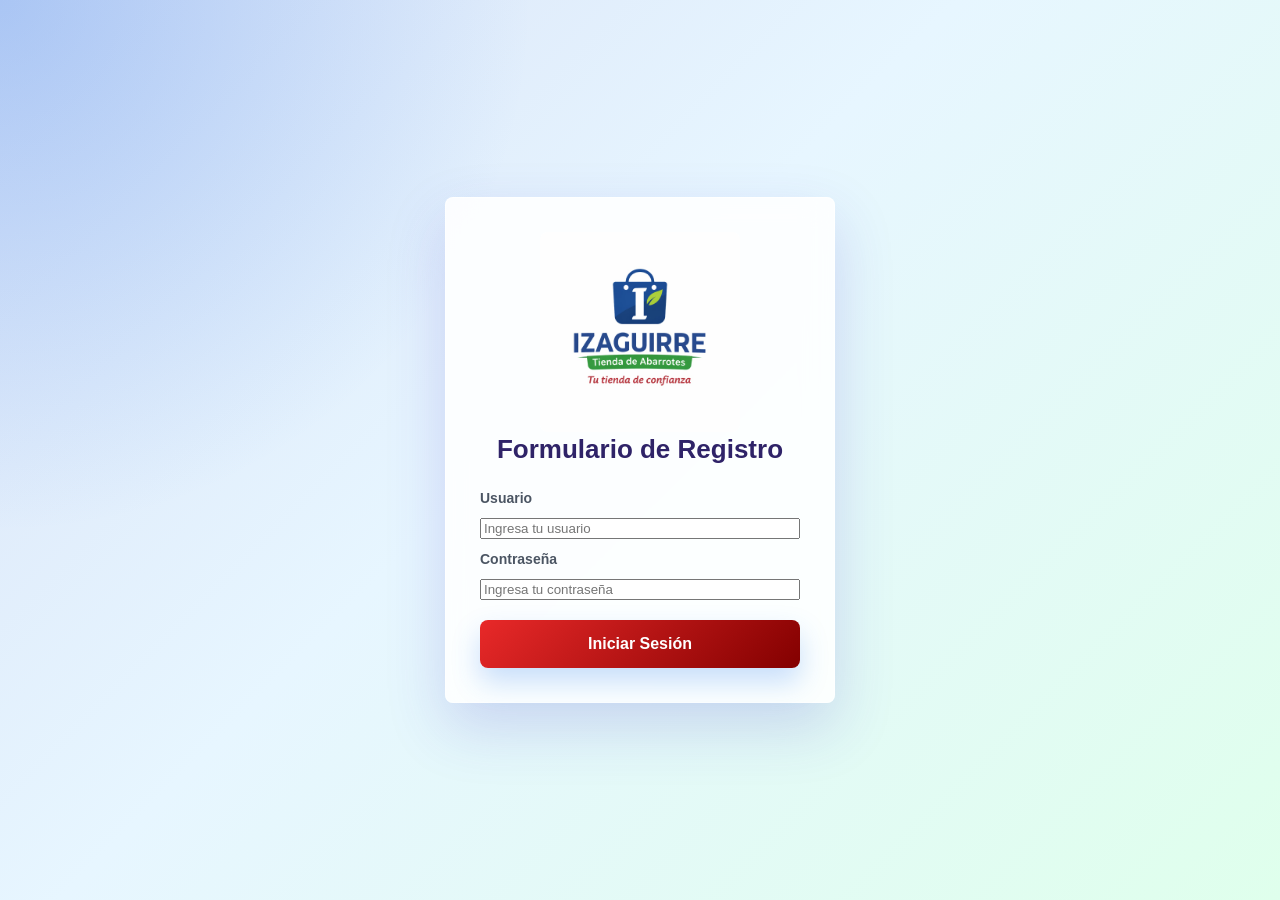
<file: app/Index.html>
<!DOCTYPE html>
<html lang="es">
<head>
    <meta charset="UTF-8">
    <meta name="viewport" content="width=device-width, initial-scale=1.0">
    <title>Formulario de Registro</title>
    <link rel="stylesheet" type="text/css" href="Est.css">
</head>
<body>
    <div class="form-container">
        <img class="logo" src="imgs/logoMI.jpg" alt="Logo">
        <h2>Formulario de Registro</h2>
        <form>
            <label for="username">Usuario</label>
            <input type="text" id="username" name="username" placeholder="Ingresa tu usuario" required>

            <label for="password">Contrase&ntilde;a</label>
            <input type="password" id="password" name="password" placeholder="Ingresa tu contrase&ntilde;a" required>

            <button type="submit">Iniciar Sesi&oacute;n</button>
        </form>
    </div>

    <script>
        const API_BASE = ''; // Misma dirección y puerto del servidor PHP

        document.querySelector('form').addEventListener('submit', async function(e) {
            e.preventDefault();

            const username = document.getElementById('username').value.trim();
            const password = document.getElementById('password').value;

            try {
                const response = await fetch(API_BASE + 'api_usuarios.php?action=login', {
                    method: 'POST',
                    headers: { 'Content-Type': 'application/json' },
                    body: JSON.stringify({ usuario: username, password: password })
                });
                const data = await response.json();

                if (!data.ok) {
                    alert(data.error || 'Usuario o contrase\u00f1a incorrectos.');
                    return;
                }

                if (data.usuario.rol === 'Administrador') {
                    window.location.href = 'InicioA.html';
                } else if (data.usuario.rol === 'Cajero') {
                    window.location.href = 'InicioC.html';
                }
            } catch (error) {
                alert('No se pudo conectar con el servidor. Verifica Docker con: docker compose ps y docker compose logs app db.');
            }
        });
    </script>
</body>
</html>
</file>
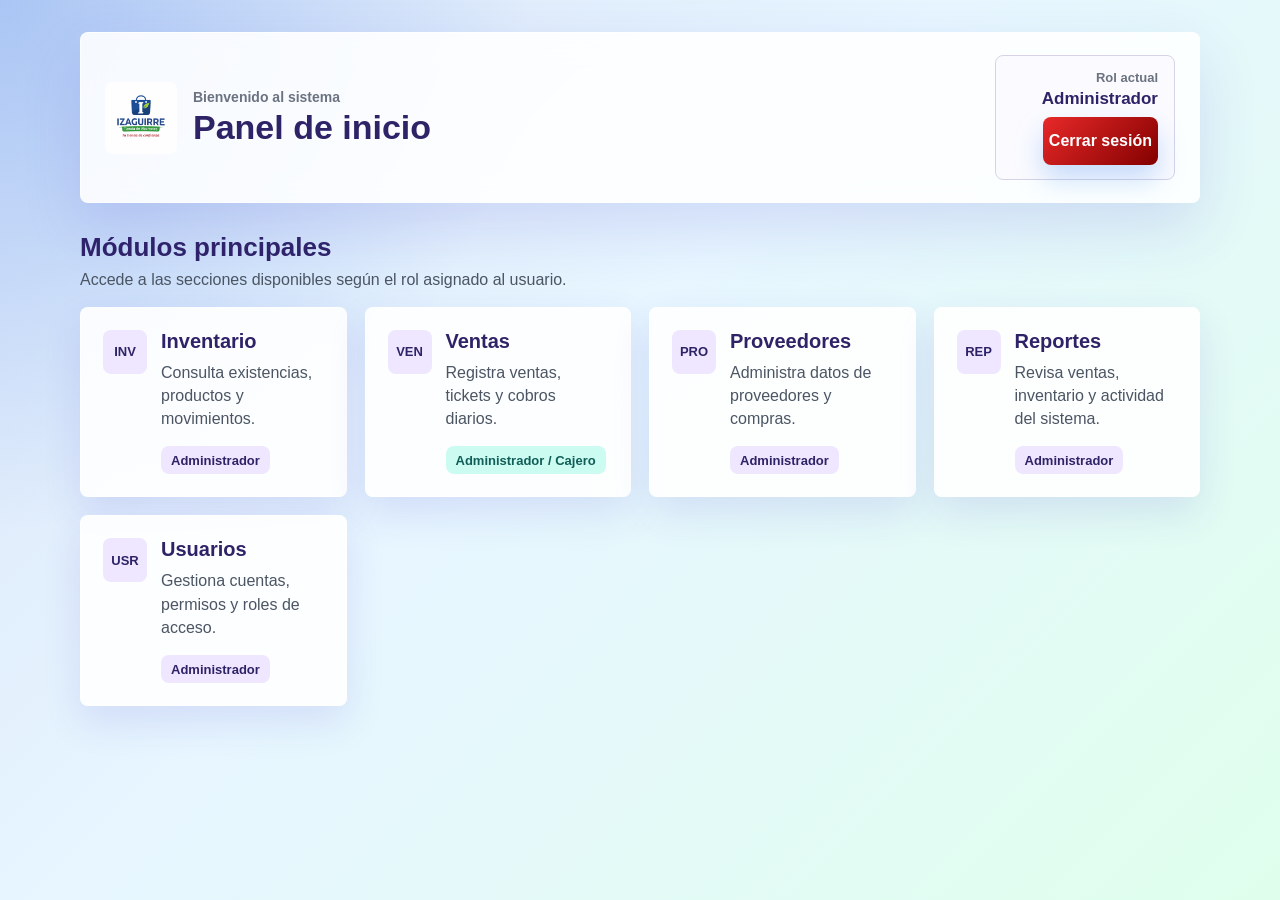
<file: app/InicioA.html>
<!DOCTYPE html>
<html lang="es">
<head>
    <meta charset="UTF-8">
    <meta name="viewport" content="width=device-width, initial-scale=1.0">
    <title>Inicio - Sistema de Gesti&oacute;n</title>
    <link rel="stylesheet" type="text/css" href="Est.css">
</head>
<body class="home-body">
    <main class="home-container">
        <header class="home-header">
            <div class="brand">
                <img class="home-logo" src="imgs/logoMI.jpg" alt="Logo">
                <div>
                    <p class="welcome">Bienvenido al sistema</p>
                    <h1>Panel de inicio</h1>
                </div>
            </div>

            <div class="user-panel">
                <span class="role-label">Rol actual</span>
                <strong>Administrador</strong>
                <br>
                <button type="submit" onclick="window.location.href='Index.html'"> Cerrar sesi&oacute;n</button>
            </div>

        </header>

        <section class="intro">
            <h2>M&oacute;dulos principales</h2>
            <p>Accede a las secciones disponibles seg&uacute;n el rol asignado al usuario.</p>
        </section>

        <section class="module-grid" aria-label="M&oacute;dulos del sistema">
            <a class="module-card" href="inventario.html">
                <span class="module-icon">INV</span>
                <div>
                    <h3>Inventario</h3>
                    <p>Consulta existencias, productos y movimientos.</p>
                    <span class="access-tag">Administrador</span>
                </div>
            </a>

            <a class="module-card" href="ventas.html">
                <span class="module-icon">VEN</span>
                <div>
                    <h3>Ventas</h3>
                    <p>Registra ventas, tickets y cobros diarios.</p>
                    <span class="access-tag cashier">Administrador / Cajero</span>
                </div>
            </a>

            <a class="module-card" href="proveedores.html">
                <span class="module-icon">PRO</span>
                <div>
                    <h3>Proveedores</h3>
                    <p>Administra datos de proveedores y compras.</p>
                    <span class="access-tag">Administrador</span>
                </div>
            </a>

            <a class="module-card" href="reportes.html">
                <span class="module-icon">REP</span>
                <div>
                    <h3>Reportes</h3>
                    <p>Revisa ventas, inventario y actividad del sistema.</p>
                    <span class="access-tag">Administrador</span>
                </div>
            </a>

            <a class="module-card" href="usuarios.html">
                <span class="module-icon">USR</span>
                <div>
                    <h3>Usuarios</h3>
                    <p>Gestiona cuentas, permisos y roles de acceso.</p>
                    <span class="access-tag">Administrador</span>
                </div>
            </a>
        </section>
    </main>
</body>
</html>
</file>
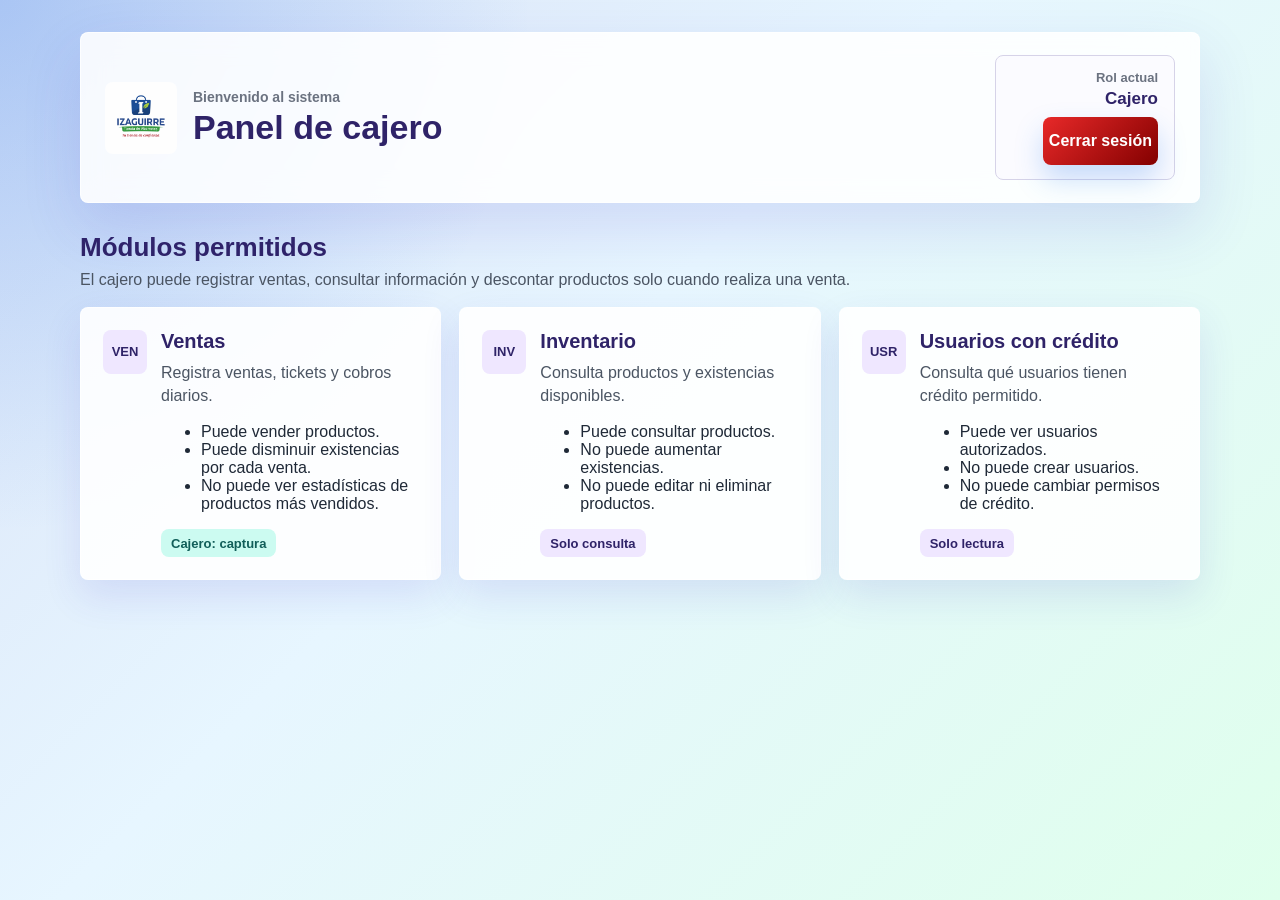
<file: app/InicioC.html>
<!DOCTYPE html>
<html lang="es">
<head>
    <meta charset="UTF-8">
    <meta name="viewport" content="width=device-width, initial-scale=1.0">
    <title>Inicio Cajero - Sistema de Gesti&oacute;n</title>
    <link rel="stylesheet" type="text/css" href="Est.css">
</head>
<body class="home-body">
    <main class="home-container">
        <header class="home-header">
            <div class="brand">
                <img class="home-logo" src="imgs/logoMI.jpg" alt="Logo">
                <div>
                    <p class="welcome">Bienvenido al sistema</p>
                    <h1>Panel de cajero</h1>
                </div>
            </div>

            <div class="user-panel">
                <span class="role-label">Rol actual</span>
                <strong>Cajero</strong>
                <br>
                <button type="button" onclick="window.location.href='Index.html'">Cerrar sesi&oacute;n</button>
            </div>
        </header>

        <section class="intro">
            <h2>M&oacute;dulos permitidos</h2>
            <p>El cajero puede registrar ventas, consultar informaci&oacute;n y descontar productos solo cuando realiza una venta.</p>
        </section>

        <section class="module-grid" aria-label="M&oacute;dulos del cajero">
            <a class="module-card" href="ventas.html">
                <span class="module-icon">VEN</span>
                <div>
                    <h3>Ventas</h3>
                    <p>Registra ventas, tickets y cobros diarios.</p>
                    <ul class="permission-list">
                        <li>Puede vender productos.</li>
                        <li>Puede disminuir existencias por cada venta.</li>
                        <li>No puede ver estad&iacute;sticas de productos m&aacute;s vendidos.</li>
                    </ul>
                    <span class="access-tag cashier">Cajero: captura</span>
                </div>
            </a>

            <a class="module-card" href="inventario.html">
                <span class="module-icon">INV</span>
                <div>
                    <h3>Inventario</h3>
                    <p>Consulta productos y existencias disponibles.</p>
                    <ul class="permission-list">
                        <li>Puede consultar productos.</li>
                        <li>No puede aumentar existencias.</li>
                        <li>No puede editar ni eliminar productos.</li>
                    </ul>
                    <span class="access-tag read-only">Solo consulta</span>
                </div>
            </a>

            <a class="module-card" href="usuarios.html">
                <span class="module-icon">USR</span>
                <div>
                    <h3>Usuarios con cr&eacute;dito</h3>
                    <p>Consulta qu&eacute; usuarios tienen cr&eacute;dito permitido.</p>
                    <ul class="permission-list">
                        <li>Puede ver usuarios autorizados.</li>
                        <li>No puede crear usuarios.</li>
                        <li>No puede cambiar permisos de cr&eacute;dito.</li>
                    </ul>
                    <span class="access-tag read-only">Solo lectura</span>
                </div>
            </a>
        </section>
    </main>
</body>
</html>
</file>
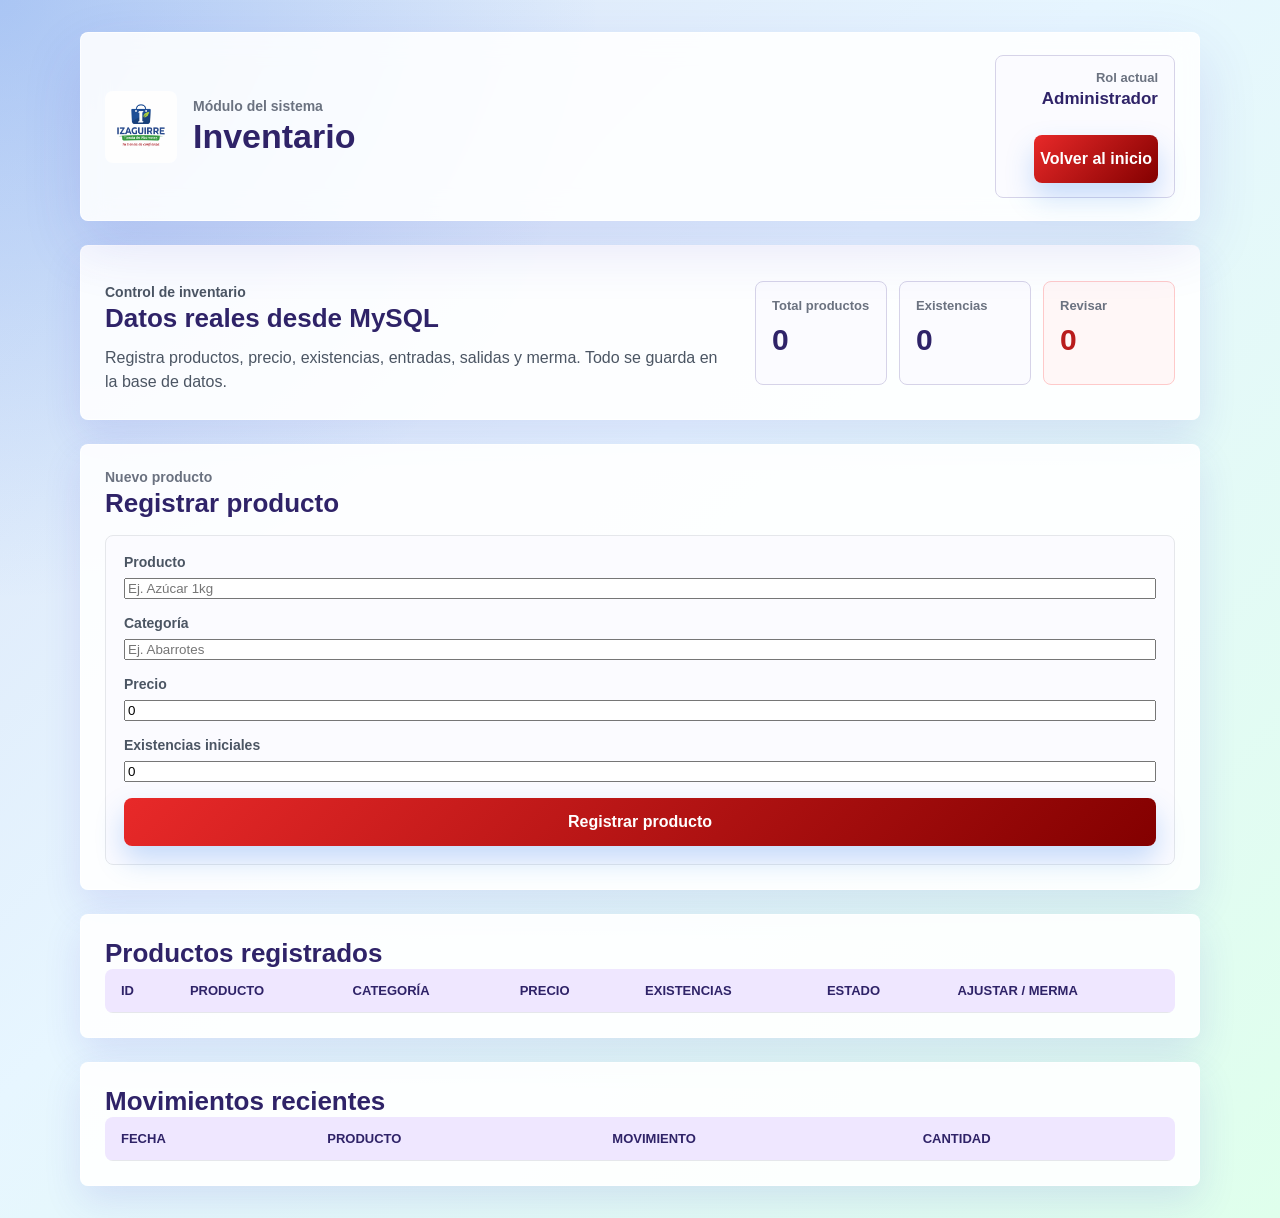
<file: app/inventario.html>
<!DOCTYPE html>
<html lang="es">
<head>
    <meta charset="UTF-8">
    <meta name="viewport" content="width=device-width, initial-scale=1.0">
    <title>Inventario - Sistema de Gesti&oacute;n</title>
    <link rel="stylesheet" type="text/css" href="Est.css">
</head>

<body class="home-body">
    <main class="home-container">
        <header class="home-header">
            <div class="brand">
                <img class="home-logo" src="imgs/logoMI.jpg" alt="Logo">
                <div>
                    <p class="welcome">M&oacute;dulo del sistema</p>
                    <h1>Inventario</h1>
                </div>
            </div>

            <div class="user-panel">
                <span class="role-label">Rol actual</span>
                <strong>Administrador</strong>
                <br><br>
                <button type="button" onclick="window.location.href='InicioA.html'">Volver al inicio</button>
            </div>
        </header>

        <section class="inventory-hero">
            <div>
                <p class="welcome">Control de inventario</p>
                <h2>Datos reales desde MySQL</h2>
                <p>Registra productos, precio, existencias, entradas, salidas y merma. Todo se guarda en la base de datos.</p>
            </div>

            <div class="summary-grid" aria-label="Resumen del inventario">
                <article class="summary-card">
                    <span>Total productos</span>
                    <strong id="total-products">0</strong>
                </article>
                <article class="summary-card">
                    <span>Existencias</span>
                    <strong id="total-stock">0</strong>
                </article>
                <article class="summary-card alert">
                    <span>Revisar</span>
                    <strong id="total-alerts">0</strong>
                </article>
            </div>
        </section>

        <section class="inventory-section">
            <div class="section-heading">
                <div>
                    <p class="welcome">Nuevo producto</p>
                    <h2>Registrar producto</h2>
                </div>
            </div>

            <form id="product-form" class="admin-form product-form">
                <div class="form-field">
                    <label for="product-name">Producto</label>
                    <input type="text" id="product-name" placeholder="Ej. Az&uacute;car 1kg" required>
                </div>
                <div class="form-field">
                    <label for="product-category">Categor&iacute;a</label>
                    <input type="text" id="product-category" placeholder="Ej. Abarrotes" required>
                </div>
                <div class="form-field">
                    <label for="product-price">Precio</label>
                    <input type="number" id="product-price" min="0" step="0.01" value="0" required>
                </div>
                <div class="form-field">
                    <label for="product-stock">Existencias iniciales</label>
                    <input type="number" id="product-stock" min="0" value="0" required>
                </div>
                <button type="submit">Registrar producto</button>
            </form>
        </section>

        <section class="inventory-section">
            <h2>Productos registrados</h2>
            <table class="inventory-table">
                <thead>
                    <tr>
                        <th>ID</th>
                        <th>Producto</th>
                        <th>Categor&iacute;a</th>
                        <th>Precio</th>
                        <th>Existencias</th>
                        <th>Estado</th>
                        <th>Ajustar / Merma</th>
                    </tr>
                </thead>
                <tbody id="products-body"></tbody>
            </table>
        </section>

        <section class="inventory-section">
            <h2>Movimientos recientes</h2>
            <table class="inventory-table">
                <thead>
                    <tr>
                        <th>Fecha</th>
                        <th>Producto</th>
                        <th>Movimiento</th>
                        <th>Cantidad</th>
                    </tr>
                </thead>
                <tbody id="movements-body"></tbody>
            </table>
        </section>
    </main>

    <script>
        const productForm = document.getElementById('product-form');
        const productsBody = document.getElementById('products-body');
        const movementsBody = document.getElementById('movements-body');
        const totalProducts = document.getElementById('total-products');
        const totalStock = document.getElementById('total-stock');
        const totalAlerts = document.getElementById('total-alerts');
        const API_BASE = ''; // Misma dirección y puerto del servidor PHP

        function getStatus(stock) {
            if (stock <= 0) return { text: 'Agotado', className: 'empty' };
            if (stock <= 10) return { text: 'Bajo stock', className: 'low' };
            return { text: 'Disponible', className: 'available' };
        }

        function updateSummary(products) {
            totalProducts.textContent = products.length;
            totalStock.textContent = products.reduce((total, product) => total + Number(product.existencias), 0);
            totalAlerts.textContent = products.filter(product => Number(product.existencias) <= 10).length;
        }

        async function loadProducts() {
            const response = await fetch(API_BASE + 'api_productos.php?action=list');
            const data = await response.json();
            const products = data.productos || [];

            productsBody.innerHTML = '';

            if (!products.length) {
                productsBody.innerHTML = '<tr><td colspan="7">No hay productos registrados.</td></tr>';
                updateSummary([]);
                return;
            }

            products.forEach(function(product) {
                const status = getStatus(Number(product.existencias));
                const row = document.createElement('tr');

                row.innerHTML = `
                    <td>${product.id}</td>
                    <td>${product.nombre}</td>
                    <td>${product.categoria}</td>
                    <td>$${Number(product.precio).toFixed(2)}</td>
                    <td class="stock-value">${product.existencias}</td>
                    <td><span class="stock-status ${status.className}">${status.text}</span></td>
                    <td>
                        <div class="stock-actions">
                            <button type="button" class="action-button decrease" data-id="${product.id}">-</button>
                            <input type="number" class="stock-input" min="1" value="1">
                            <button type="button" class="action-button increase" data-id="${product.id}">+</button>
                            <button type="button" class="action-button waste" data-id="${product.id}" title="Registrar merma">M</button>
                        </div>
                    </td>
                `;

                productsBody.appendChild(row);
            });

            updateSummary(products);
        }

        async function loadMovements() {
            const response = await fetch(API_BASE + 'api_productos.php?action=movements');
            const data = await response.json();
            const movements = data.movimientos || [];

            movementsBody.innerHTML = '';

            if (!movements.length) {
                movementsBody.innerHTML = '<tr><td colspan="4">Sin movimientos registrados.</td></tr>';
                return;
            }

            movements.forEach(function(movement) {
                const sign = movement.tipo === 'Entrada' || movement.tipo === 'Registro' ? '+' : '-';
                const row = document.createElement('tr');

                row.innerHTML = `
                    <td>${movement.fecha}</td>
                    <td>${movement.producto_nombre}</td>
                    <td>${movement.tipo}</td>
                    <td>${sign}${movement.cantidad}</td>
                `;

                movementsBody.appendChild(row);
            });
        }

        async function saveMovement(productId, type, quantity) {
            const response = await fetch(API_BASE + 'api_productos.php?action=movement', {
                method: 'POST',
                headers: { 'Content-Type': 'application/json' },
                body: JSON.stringify({
                    producto_id: productId,
                    tipo: type,
                    cantidad: quantity
                })
            });
            const data = await response.json();

            if (!data.ok) {
                alert(data.error || 'No se pudo registrar el movimiento.');
                return;
            }

            await loadProducts();
            await loadMovements();
        }

        productsBody.addEventListener('click', function(e) {
            if (!e.target.classList.contains('action-button')) return;

            const actions = e.target.closest('.stock-actions');
            const quantity = Math.max(1, Number(actions.querySelector('.stock-input').value));
            const productId = e.target.dataset.id;
            let type = 'Salida';

            if (e.target.classList.contains('increase')) type = 'Entrada';
            if (e.target.classList.contains('waste')) type = 'Merma';

            saveMovement(productId, type, quantity);
        });

        productForm.addEventListener('submit', async function(e) {
            e.preventDefault();

            const response = await fetch(API_BASE + 'api_productos.php?action=create', {
                method: 'POST',
                headers: { 'Content-Type': 'application/json' },
                body: JSON.stringify({
                    nombre: document.getElementById('product-name').value.trim(),
                    categoria: document.getElementById('product-category').value.trim(),
                    precio: Number(document.getElementById('product-price').value),
                    existencias: Number(document.getElementById('product-stock').value)
                })
            });
            const data = await response.json();

            if (!data.ok) {
                alert(data.error || 'No se pudo registrar el producto.');
                return;
            }

            productForm.reset();
            document.getElementById('product-price').value = 0;
            document.getElementById('product-stock').value = 0;
            await loadProducts();
            await loadMovements();
        });

        loadProducts();
        loadMovements();
    </script>
</body>
</html>
</file>
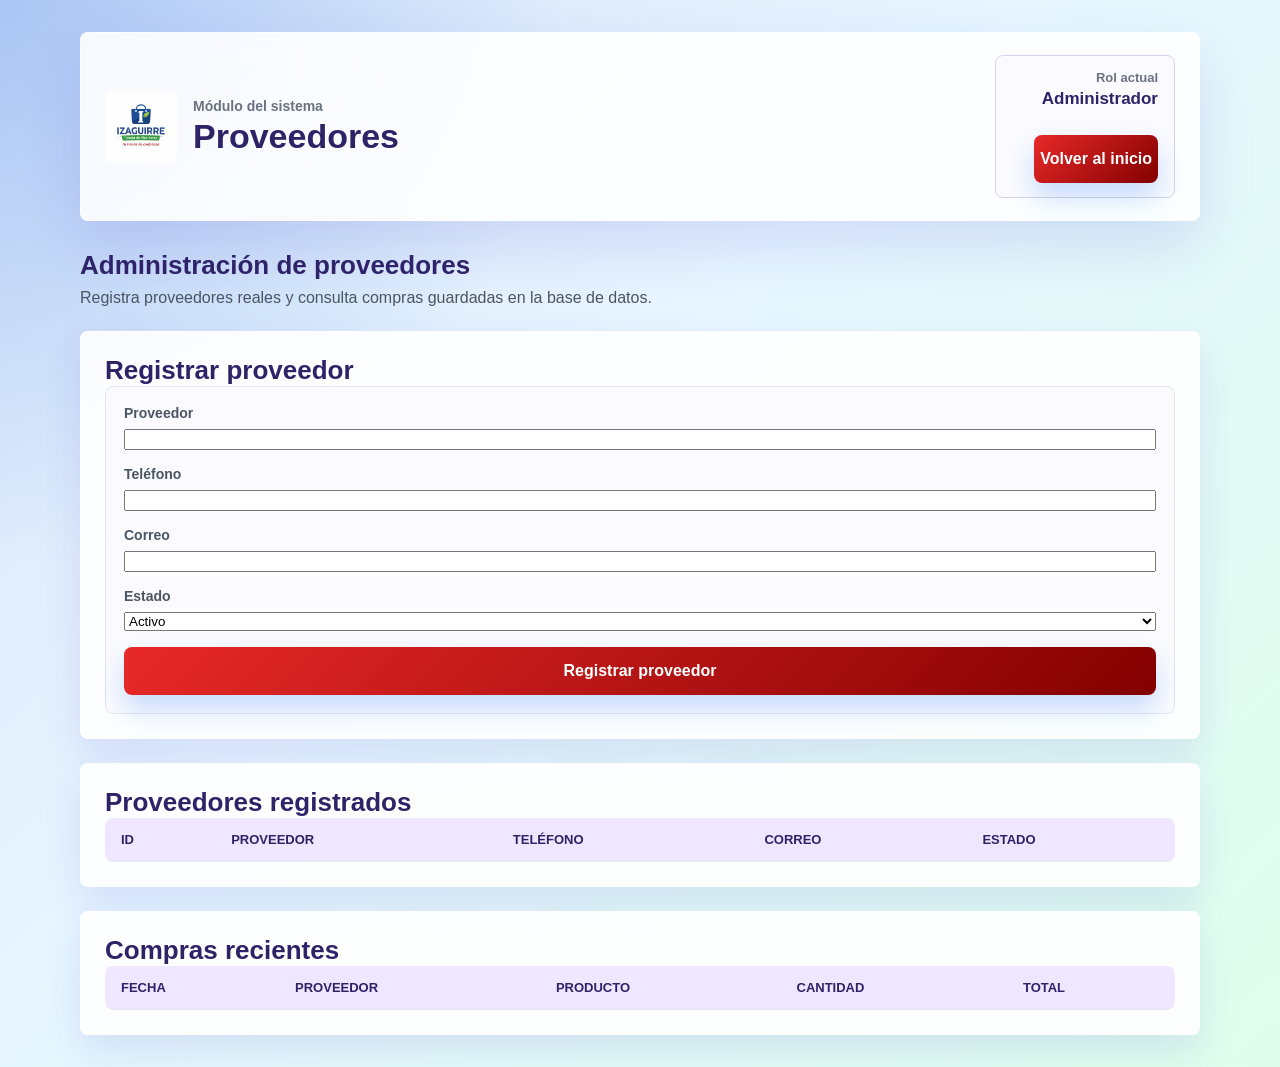
<file: app/proveedores.html>
<!DOCTYPE html>
<html lang="es">
<head>
    <meta charset="UTF-8">
    <meta name="viewport" content="width=device-width, initial-scale=1.0">
    <title>Proveedores - Sistema de Gesti&oacute;n</title>
    <link rel="stylesheet" type="text/css" href="Est.css">
</head>

<body class="home-body">
    <main class="home-container">
        <header class="home-header">
            <div class="brand">
                <img class="home-logo" src="imgs/logoMI.jpg" alt="Logo">
                <div>
                    <p class="welcome">M&oacute;dulo del sistema</p>
                    <h1>Proveedores</h1>
                </div>
            </div>

            <div class="user-panel">
                <span class="role-label">Rol actual</span>
                <strong>Administrador</strong>
                <br><br>
                <button type="button" onclick="window.location.href='InicioA.html'">Volver al inicio</button>
            </div>
        </header>

        <section class="intro">
            <h2>Administraci&oacute;n de proveedores</h2>
            <p>Registra proveedores reales y consulta compras guardadas en la base de datos.</p>
        </section>

        <section class="inventory-section">
            <h2>Registrar proveedor</h2>
            <form id="provider-form" class="admin-form product-form">
                <div class="form-field">
                    <label for="provider-name">Proveedor</label>
                    <input type="text" id="provider-name" required>
                </div>
                <div class="form-field">
                    <label for="provider-phone">Tel&eacute;fono</label>
                    <input type="text" id="provider-phone" required>
                </div>
                <div class="form-field">
                    <label for="provider-email">Correo</label>
                    <input type="text" id="provider-email" required>
                </div>
                <div class="form-field">
                    <label for="provider-status">Estado</label>
                    <select id="provider-status">
                        <option value="Activo">Activo</option>
                        <option value="Inactivo">Inactivo</option>
                    </select>
                </div>
                <button type="submit">Registrar proveedor</button>
            </form>
        </section>

        <section class="inventory-section">
            <h2>Proveedores registrados</h2>
            <table class="inventory-table">
                <thead>
                    <tr>
                        <th>ID</th>
                        <th>Proveedor</th>
                        <th>Tel&eacute;fono</th>
                        <th>Correo</th>
                        <th>Estado</th>
                    </tr>
                </thead>
                <tbody id="providers-body"></tbody>
            </table>
        </section>

        <section class="inventory-section">
            <h2>Compras recientes</h2>
            <table class="inventory-table">
                <thead>
                    <tr>
                        <th>Fecha</th>
                        <th>Proveedor</th>
                        <th>Producto</th>
                        <th>Cantidad</th>
                        <th>Total</th>
                    </tr>
                </thead>
                <tbody id="purchases-body"></tbody>
            </table>
        </section>
    </main>

    <script>
        const providerForm = document.getElementById('provider-form');
        const providersBody = document.getElementById('providers-body');
        const purchasesBody = document.getElementById('purchases-body');
        const API_BASE = ''; // Misma dirección y puerto del servidor PHP

        function money(amount) {
            return '$' + Number(amount).toFixed(2);
        }

        async function loadProviders() {
            const response = await fetch(API_BASE + 'api_proveedores.php?action=list');
            const data = await response.json();
            const providers = data.proveedores || [];
            const purchases = data.compras || [];

            providersBody.innerHTML = '';
            purchasesBody.innerHTML = '';

            if (!providers.length) {
                providersBody.innerHTML = '<tr><td colspan="5">No hay proveedores registrados.</td></tr>';
            }

            providers.forEach(function(provider) {
                const row = document.createElement('tr');
                row.innerHTML = `
                    <td>PR-${String(provider.id).padStart(3, '0')}</td>
                    <td>${provider.nombre}</td>
                    <td>${provider.telefono}</td>
                    <td>${provider.correo}</td>
                    <td>${provider.estado}</td>
                `;
                providersBody.appendChild(row);
            });

            if (!purchases.length) {
                purchasesBody.innerHTML = '<tr><td colspan="5">No hay compras registradas.</td></tr>';
            }

            purchases.forEach(function(purchase) {
                const row = document.createElement('tr');
                row.innerHTML = `
                    <td>${purchase.fecha}</td>
                    <td>${purchase.proveedor}</td>
                    <td>${purchase.producto}</td>
                    <td>${purchase.cantidad}</td>
                    <td>${money(purchase.total)}</td>
                `;
                purchasesBody.appendChild(row);
            });
        }

        providerForm.addEventListener('submit', async function(e) {
            e.preventDefault();

            const response = await fetch(API_BASE + 'api_proveedores.php?action=create', {
                method: 'POST',
                headers: { 'Content-Type': 'application/json' },
                body: JSON.stringify({
                    nombre: document.getElementById('provider-name').value.trim(),
                    telefono: document.getElementById('provider-phone').value.trim(),
                    correo: document.getElementById('provider-email').value.trim(),
                    estado: document.getElementById('provider-status').value
                })
            });
            const data = await response.json();

            if (!data.ok) {
                alert(data.error || 'No se pudo registrar el proveedor.');
                return;
            }

            providerForm.reset();
            loadProviders();
        });

        loadProviders();
    </script>
</body>
</html>
</file>
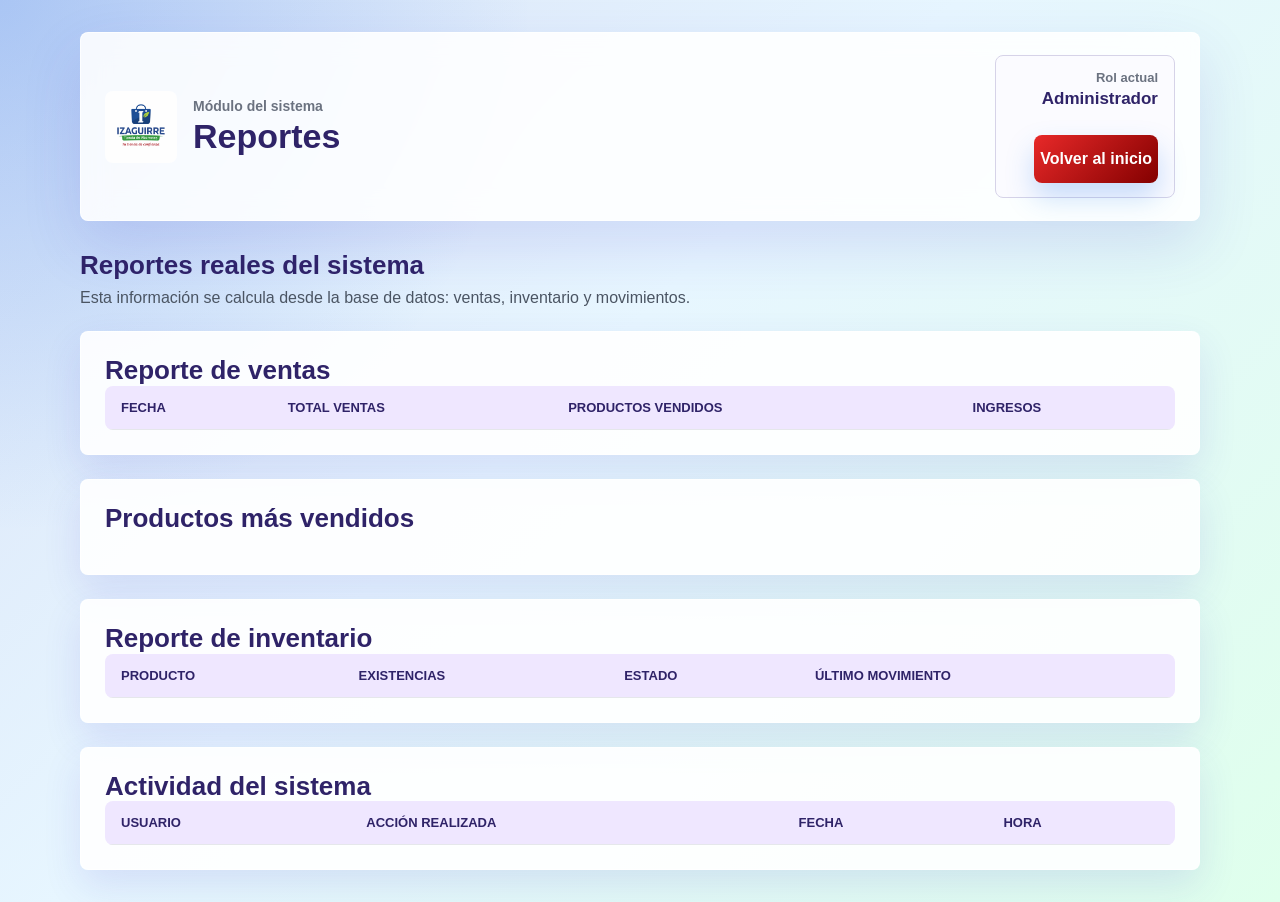
<file: app/reportes.html>
<!DOCTYPE html>
<html lang="es">
<head>
    <meta charset="UTF-8">
    <meta name="viewport" content="width=device-width, initial-scale=1.0">
    <title>Reportes - Sistema de Gesti&oacute;n</title>
    <link rel="stylesheet" type="text/css" href="Est.css">
</head>

<body class="home-body">
    <main class="home-container">
        <header class="home-header">
            <div class="brand">
                <img class="home-logo" src="imgs/logoMI.jpg" alt="Logo">
                <div>
                    <p class="welcome">M&oacute;dulo del sistema</p>
                    <h1>Reportes</h1>
                </div>
            </div>

            <div class="user-panel">
                <span class="role-label">Rol actual</span>
                <strong>Administrador</strong>
                <br><br>
                <button type="button" onclick="window.location.href='InicioA.html'">Volver al inicio</button>
            </div>
        </header>

        <section class="intro">
            <h2>Reportes reales del sistema</h2>
            <p>Esta informaci&oacute;n se calcula desde la base de datos: ventas, inventario y movimientos.</p>
        </section>

        <section class="inventory-section">
            <h2>Reporte de ventas</h2>
            <table class="inventory-table">
                <thead>
                    <tr>
                        <th>Fecha</th>
                        <th>Total ventas</th>
                        <th>Productos vendidos</th>
                        <th>Ingresos</th>
                    </tr>
                </thead>
                <tbody id="sales-report-body"></tbody>
            </table>
        </section>

        <section class="inventory-section">
            <h2>Productos m&aacute;s vendidos</h2>
            <div id="top-products-chart" class="sales-chart"></div>
        </section>

        <section class="inventory-section">
            <h2>Reporte de inventario</h2>
            <table class="inventory-table">
                <thead>
                    <tr>
                        <th>Producto</th>
                        <th>Existencias</th>
                        <th>Estado</th>
                        <th>&Uacute;ltimo movimiento</th>
                    </tr>
                </thead>
                <tbody id="inventory-report-body"></tbody>
            </table>
        </section>

        <section class="inventory-section">
            <h2>Actividad del sistema</h2>
            <table class="inventory-table">
                <thead>
                    <tr>
                        <th>Usuario</th>
                        <th>Acci&oacute;n realizada</th>
                        <th>Fecha</th>
                        <th>Hora</th>
                    </tr>
                </thead>
                <tbody id="activity-report-body"></tbody>
            </table>
        </section>
    </main>

    <script>
        const salesReportBody = document.getElementById('sales-report-body');
        const inventoryReportBody = document.getElementById('inventory-report-body');
        const activityReportBody = document.getElementById('activity-report-body');
        const topProductsChart = document.getElementById('top-products-chart');
        const API_BASE = ''; // Misma dirección y puerto del servidor PHP

        function money(amount) {
            return '$' + Number(amount).toFixed(2);
        }

        function fillEmpty(tbody, columns, text) {
            tbody.innerHTML = `<tr><td colspan="${columns}">${text}</td></tr>`;
        }

        function renderChart(items) {
            topProductsChart.innerHTML = '';

            if (!items.length) {
                topProductsChart.innerHTML = '<p class="empty-state">A&uacute;n no hay ventas registradas.</p>';
                return;
            }

            const max = Number(items[0].total);

            items.forEach(function(item) {
                const percent = Math.max(8, (Number(item.total) / max) * 100);
                const row = document.createElement('div');
                row.className = 'chart-row';
                row.innerHTML = `
                    <span>${item.producto_nombre}</span>
                    <div class="chart-track"><div class="chart-bar" style="width: ${percent}%"></div></div>
                    <strong>${item.total}</strong>
                `;
                topProductsChart.appendChild(row);
            });
        }

        async function loadReports() {
            const response = await fetch(API_BASE + 'api_reportes.php');
            const data = await response.json();

            const ventas = data.ventas || [];
            salesReportBody.innerHTML = '';

            if (!ventas.length) {
                fillEmpty(salesReportBody, 4, 'No hay ventas registradas.');
            } else {
                ventas.forEach(function(item) {
                    const row = document.createElement('tr');
                    row.innerHTML = `
                        <td>${item.fecha}</td>
                        <td>${item.total_ventas}</td>
                        <td>${item.productos_vendidos}</td>
                        <td>${money(item.ingresos)}</td>
                    `;
                    salesReportBody.appendChild(row);
                });
            }

            const inventario = data.inventario || [];
            inventoryReportBody.innerHTML = '';

            if (!inventario.length) {
                fillEmpty(inventoryReportBody, 4, 'No hay productos registrados.');
            } else {
                inventario.forEach(function(item) {
                    const row = document.createElement('tr');
                    row.innerHTML = `
                        <td>${item.nombre}</td>
                        <td>${item.existencias}</td>
                        <td>${item.estado}</td>
                        <td>${item.ultimo_movimiento}</td>
                    `;
                    inventoryReportBody.appendChild(row);
                });
            }

            const actividad = data.actividad || [];
            activityReportBody.innerHTML = '';

            if (!actividad.length) {
                fillEmpty(activityReportBody, 4, 'No hay movimientos registrados.');
            } else {
                actividad.forEach(function(item) {
                    const row = document.createElement('tr');
                    row.innerHTML = `
                        <td>${item.usuario}</td>
                        <td>${item.accion}</td>
                        <td>${item.fecha}</td>
                        <td>${item.hora}</td>
                    `;
                    activityReportBody.appendChild(row);
                });
            }

            renderChart(data.mas_vendidos || []);
        }

        loadReports();
    </script>
</body>
</html>
</file>
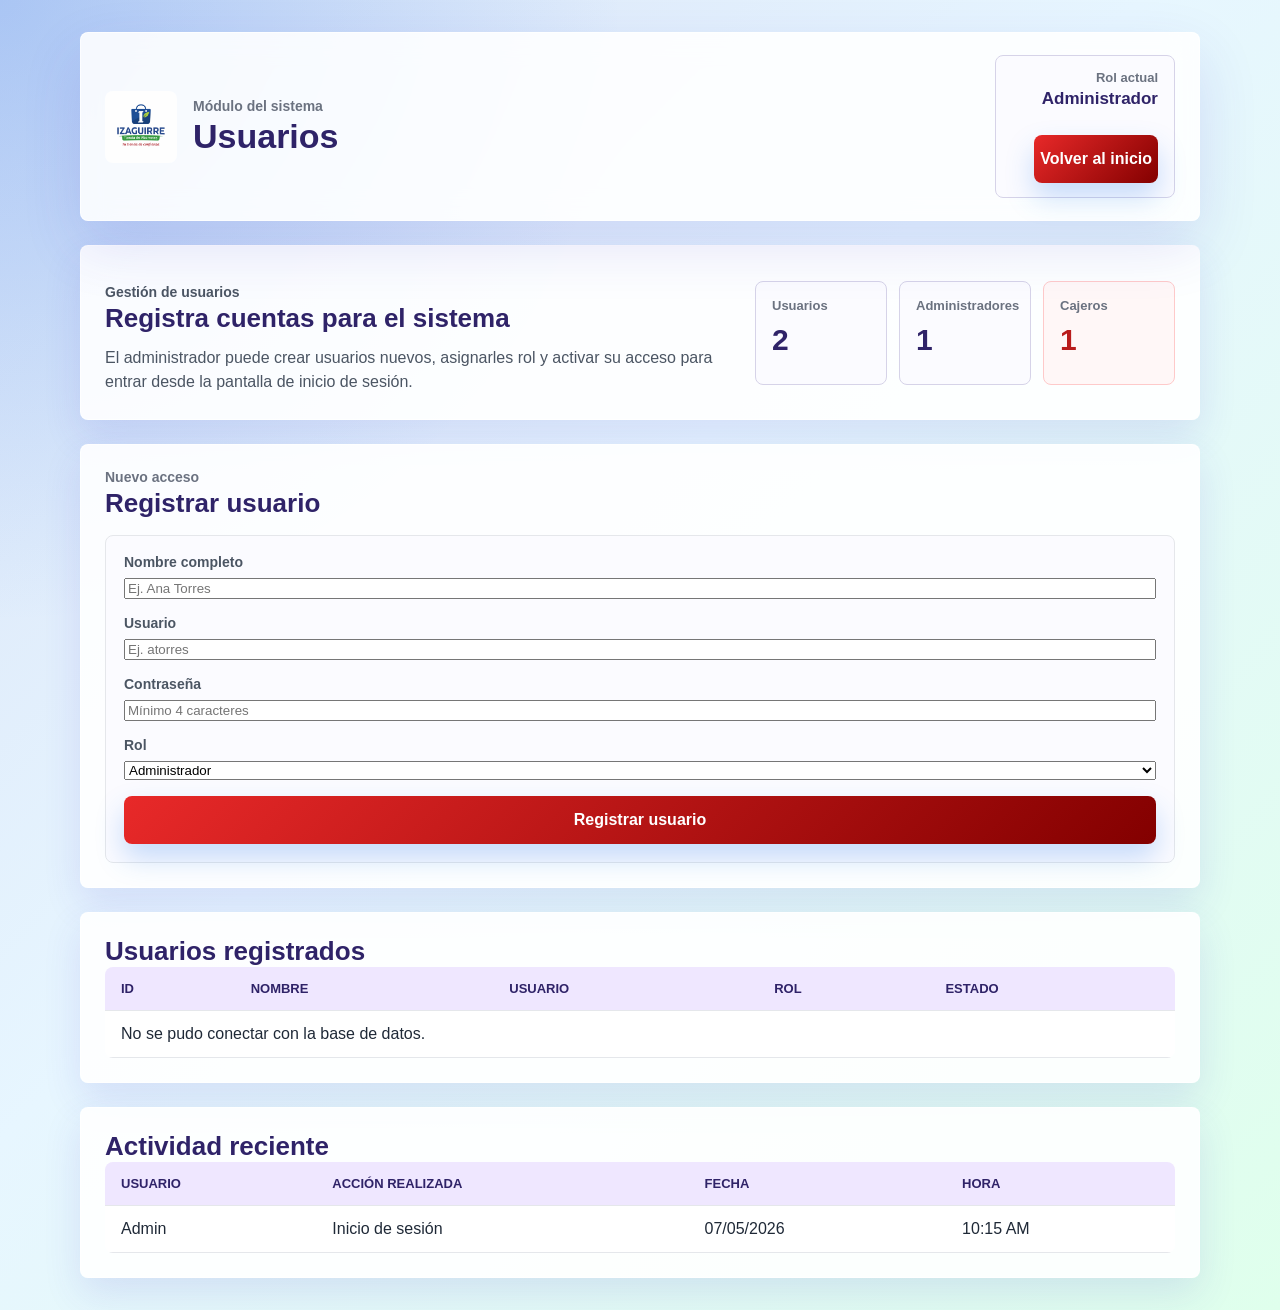
<file: app/usuarios.html>
<!DOCTYPE html>
<html lang="es">
<head>
    <meta charset="UTF-8">
    <meta name="viewport" content="width=device-width, initial-scale=1.0">
    <title>Usuarios - Sistema de Gesti&oacute;n</title>
    <link rel="stylesheet" type="text/css" href="Est.css">
</head>

<body class="home-body">
    <main class="home-container">
        <header class="home-header">
            <div class="brand">
                <img class="home-logo" src="imgs/logoMI.jpg" alt="Logo">

                <div>
                    <p class="welcome">M&oacute;dulo del sistema</p>
                    <h1>Usuarios</h1>
                </div>
            </div>

            <div class="user-panel">
                <span class="role-label">Rol actual</span>
                <strong>Administrador</strong>
                <br><br>

                <button type="button" onclick="window.location.href='InicioA.html'">
                    Volver al inicio
                </button>
            </div>
        </header>

        <section class="inventory-hero">
            <div>
                <p class="welcome">Gesti&oacute;n de usuarios</p>
                <h2>Registra cuentas para el sistema</h2>
                <p>
                    El administrador puede crear usuarios nuevos, asignarles rol y
                    activar su acceso para entrar desde la pantalla de inicio de sesi&oacute;n.
                </p>
            </div>

            <div class="summary-grid" aria-label="Resumen de usuarios">
                <article class="summary-card">
                    <span>Usuarios</span>
                    <strong id="total-users">2</strong>
                </article>

                <article class="summary-card">
                    <span>Administradores</span>
                    <strong id="total-admins">1</strong>
                </article>

                <article class="summary-card alert">
                    <span>Cajeros</span>
                    <strong id="total-cashiers">1</strong>
                </article>
            </div>
        </section>

        <section class="inventory-section">
            <div class="section-heading">
                <div>
                    <p class="welcome">Nuevo acceso</p>
                    <h2>Registrar usuario</h2>
                </div>
            </div>

            <form id="user-form" class="admin-form">
                <div class="form-field">
                    <label for="full-name">Nombre completo</label>
                    <input type="text" id="full-name" placeholder="Ej. Ana Torres" required>
                </div>

                <div class="form-field">
                    <label for="new-username">Usuario</label>
                    <input type="text" id="new-username" placeholder="Ej. atorres" required>
                </div>

                <div class="form-field">
                    <label for="new-password">Contrase&ntilde;a</label>
                    <input type="password" id="new-password" placeholder="M&iacute;nimo 4 caracteres" minlength="4" required>
                </div>

                <div class="form-field">
                    <label for="new-role">Rol</label>
                    <select id="new-role" required>
                        <option value="Administrador">Administrador</option>
                        <option value="Cajero">Cajero</option>
                    </select>
                </div>

                <button type="submit">Registrar usuario</button>
            </form>
        </section>

        <section class="inventory-section">
            <h2>Usuarios registrados</h2>

            <table class="inventory-table">
                <thead>
                    <tr>
                        <th>ID</th>
                        <th>Nombre</th>
                        <th>Usuario</th>
                        <th>Rol</th>
                        <th>Estado</th>
                    </tr>
                </thead>

                <tbody id="users-body"></tbody>
            </table>
        </section>

        <section class="inventory-section">
            <h2>Actividad reciente</h2>

            <table class="inventory-table">
                <thead>
                    <tr>
                        <th>Usuario</th>
                        <th>Acci&oacute;n realizada</th>
                        <th>Fecha</th>
                        <th>Hora</th>
                    </tr>
                </thead>

                <tbody id="activity-body">
                    <tr>
                        <td>Admin</td>
                        <td>Inicio de sesi&oacute;n</td>
                        <td>07/05/2026</td>
                        <td>10:15 AM</td>
                    </tr>
                </tbody>
            </table>
        </section>
    </main>

    <script>
        const form = document.getElementById('user-form');
        const usersBody = document.getElementById('users-body');
        const activityBody = document.getElementById('activity-body');
        const totalUsers = document.getElementById('total-users');
        const totalAdmins = document.getElementById('total-admins');
        const totalCashiers = document.getElementById('total-cashiers');
        const API_BASE = ''; // Misma dirección y puerto del servidor PHP

        async function loadUsers() {
            try {
                const response = await fetch(API_BASE + 'api_usuarios.php?action=list');
                const data = await response.json();
                const users = data.usuarios || [];

                usersBody.innerHTML = '';

                if (!users.length) {
                    usersBody.innerHTML = '<tr><td colspan="5">No hay usuarios registrados.</td></tr>';
                }

                users.forEach(function(user) {
                    const row = document.createElement('tr');

                    row.innerHTML = `
                        <td>USR-${String(user.id).padStart(3, '0')}</td>
                        <td>${user.nombre}</td>
                        <td>${user.usuario}</td>
                        <td>${user.rol}</td>
                        <td><span class="stock-status available">${user.estado}</span></td>
                    `;

                    usersBody.appendChild(row);
                });

                totalUsers.textContent = users.length;
                totalAdmins.textContent = users.filter(user => user.rol === 'Administrador').length;
                totalCashiers.textContent = users.filter(user => user.rol === 'Cajero').length;
            } catch (error) {
                usersBody.innerHTML = '<tr><td colspan="5">No se pudo conectar con la base de datos.</td></tr>';
            }
        }

        function addActivity(username) {
            const now = new Date();
            const row = document.createElement('tr');

            row.innerHTML = `
                <td>${username}</td>
                <td>Creaci&oacute;n de usuario</td>
                <td>${now.toLocaleDateString('es-MX')}</td>
                <td>${now.toLocaleTimeString('es-MX', { hour: '2-digit', minute: '2-digit' })}</td>
            `;

            activityBody.prepend(row);
        }

        form.addEventListener('submit', async function(e) {
            e.preventDefault();

            const name = document.getElementById('full-name').value.trim();
            const username = document.getElementById('new-username').value.trim();
            const password = document.getElementById('new-password').value.trim();
            const role = document.getElementById('new-role').value;

            try {
                const response = await fetch(API_BASE + 'api_usuarios.php?action=create', {
                    method: 'POST',
                    headers: { 'Content-Type': 'application/json' },
                    body: JSON.stringify({
                        nombre: name,
                        usuario: username,
                        password: password,
                        rol: role
                    })
                });
                const data = await response.json();

                if (!data.ok) {
                    alert(data.error || 'No se pudo registrar el usuario.');
                    return;
                }

                await loadUsers();
                addActivity(username);
                form.reset();
            } catch (error) {
                alert('No se pudo conectar con la base de datos.');
            }
        });

        loadUsers();
    </script>
</body>
</html>
</file>
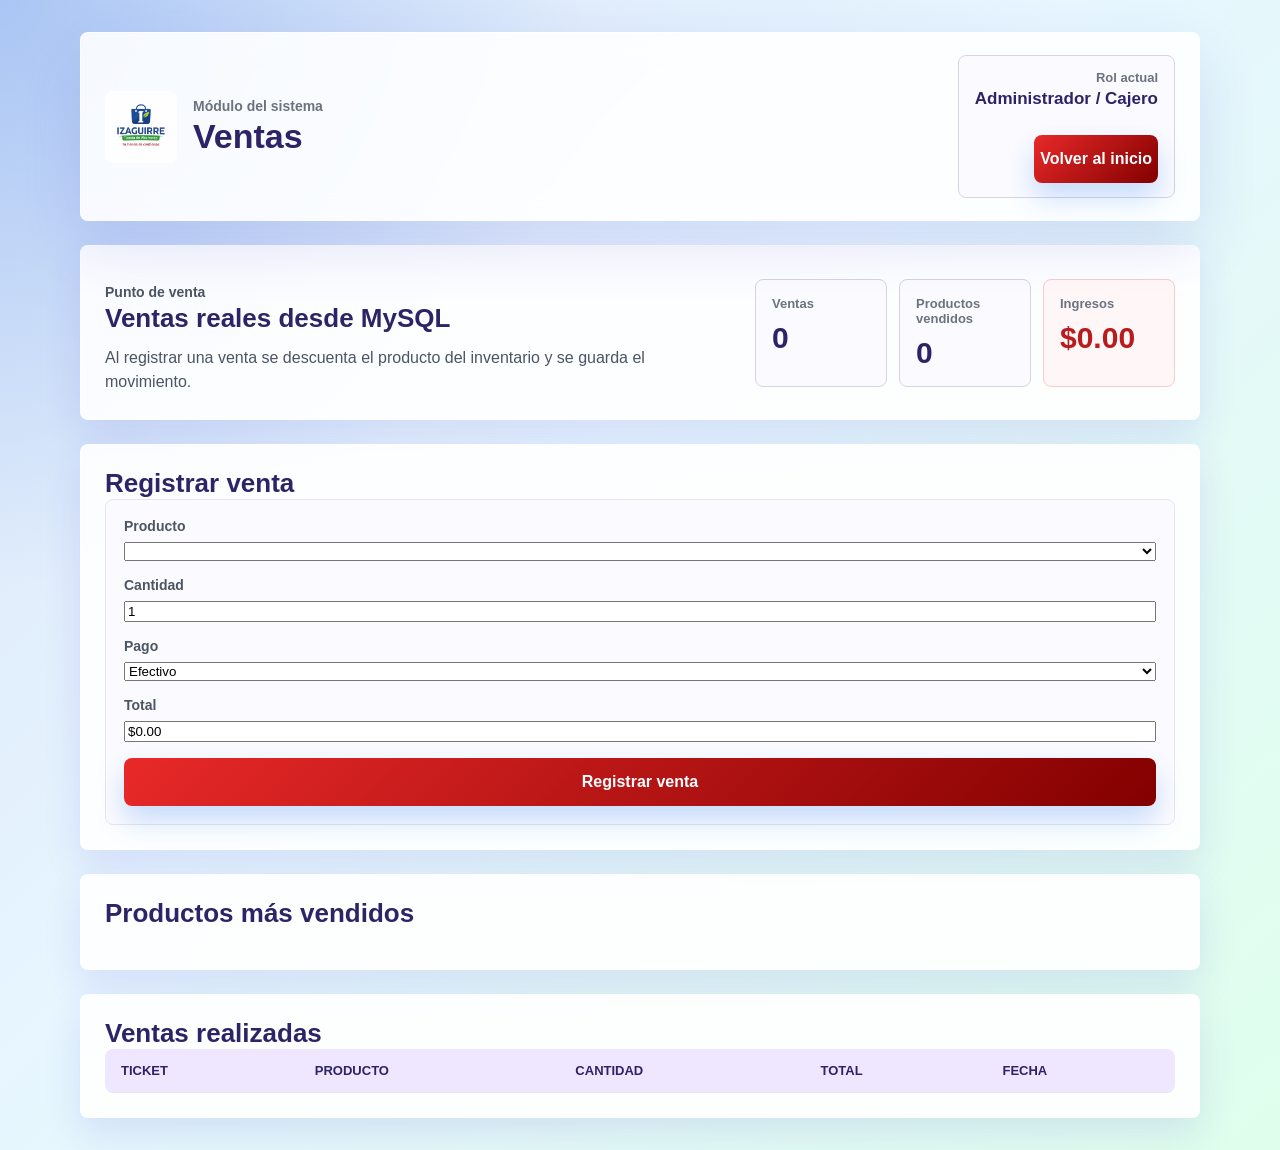
<file: app/ventas.html>
<!DOCTYPE html>
<html lang="es">
<head>
    <meta charset="UTF-8">
    <meta name="viewport" content="width=device-width, initial-scale=1.0">
    <title>Ventas - Sistema de Gesti&oacute;n</title>
    <link rel="stylesheet" type="text/css" href="Est.css">
</head>

<body class="home-body">
    <main class="home-container">
        <header class="home-header">
            <div class="brand">
                <img class="home-logo" src="imgs/logoMI.jpg" alt="Logo">
                <div>
                    <p class="welcome">M&oacute;dulo del sistema</p>
                    <h1>Ventas</h1>
                </div>
            </div>

            <div class="user-panel">
                <span class="role-label">Rol actual</span>
                <strong>Administrador / Cajero</strong>
                <br><br>
                <button type="button" onclick="history.back()">Volver al inicio</button>
            </div>
        </header>

        <section class="inventory-hero">
            <div>
                <p class="welcome">Punto de venta</p>
                <h2>Ventas reales desde MySQL</h2>
                <p>Al registrar una venta se descuenta el producto del inventario y se guarda el movimiento.</p>
            </div>

            <div class="summary-grid" aria-label="Resumen de ventas">
                <article class="summary-card">
                    <span>Ventas</span>
                    <strong id="total-sales">0</strong>
                </article>
                <article class="summary-card">
                    <span>Productos vendidos</span>
                    <strong id="sold-units">0</strong>
                </article>
                <article class="summary-card alert">
                    <span>Ingresos</span>
                    <strong id="sales-income">$0.00</strong>
                </article>
            </div>
        </section>

        <section class="inventory-section">
            <h2>Registrar venta</h2>
            <form id="sale-form" class="admin-form sale-form">
                <div class="form-field">
                    <label for="sale-product">Producto</label>
                    <select id="sale-product" required></select>
                </div>
                <div class="form-field">
                    <label for="sale-quantity">Cantidad</label>
                    <input type="number" id="sale-quantity" min="1" value="1" required>
                </div>
                <div class="form-field">
                    <label for="sale-payment">Pago</label>
                    <select id="sale-payment" required>
                        <option value="Efectivo">Efectivo</option>
                        <option value="Tarjeta">Tarjeta</option>
                        <option value="Transferencia">Transferencia</option>
                    </select>
                </div>
                <div class="form-field">
                    <label>Total</label>
                    <input type="text" id="sale-total" value="$0.00" readonly>
                </div>
                <button type="submit">Registrar venta</button>
            </form>
        </section>

        <section class="inventory-section">
            <h2>Productos m&aacute;s vendidos</h2>
            <div id="top-products-chart" class="sales-chart"></div>
        </section>

        <section class="inventory-section">
            <h2>Ventas realizadas</h2>
            <table class="inventory-table">
                <thead>
                    <tr>
                        <th>Ticket</th>
                        <th>Producto</th>
                        <th>Cantidad</th>
                        <th>Total</th>
                        <th>Fecha</th>
                    </tr>
                </thead>
                <tbody id="sales-body"></tbody>
            </table>
        </section>
    </main>

    <script>
        const saleForm = document.getElementById('sale-form');
        const saleProduct = document.getElementById('sale-product');
        const saleQuantity = document.getElementById('sale-quantity');
        const saleTotal = document.getElementById('sale-total');
        const salesBody = document.getElementById('sales-body');
        const topProductsChart = document.getElementById('top-products-chart');
        const totalSales = document.getElementById('total-sales');
        const soldUnits = document.getElementById('sold-units');
        const salesIncome = document.getElementById('sales-income');
        const API_BASE = ''; // Misma dirección y puerto del servidor PHP
        let products = [];

        function money(amount) {
            return '$' + Number(amount).toFixed(2);
        }

        async function loadProducts() {
            const response = await fetch(API_BASE + 'api_productos.php?action=list');
            const data = await response.json();
            products = data.productos || [];
            saleProduct.innerHTML = '';

            if (!products.length) {
                saleProduct.innerHTML = '<option value="">No hay productos registrados</option>';
                updateTotal();
                return;
            }

            products.forEach(function(product) {
                const option = document.createElement('option');
                option.value = product.id;
                option.disabled = Number(product.existencias) <= 0;
                option.textContent = `${product.nombre} - ${money(product.precio)} - Stock: ${product.existencias}`;
                saleProduct.appendChild(option);
            });

            updateTotal();
        }

        async function loadSales() {
            const response = await fetch(API_BASE + 'api_ventas.php?action=list');
            const data = await response.json();
            const sales = data.ventas || [];
            salesBody.innerHTML = '';

            if (!sales.length) {
                salesBody.innerHTML = '<tr><td colspan="5">No hay ventas registradas.</td></tr>';
            }

            sales.forEach(function(sale) {
                const row = document.createElement('tr');
                row.innerHTML = `
                    <td>${sale.ticket}</td>
                    <td>${sale.producto_nombre}</td>
                    <td>${sale.cantidad}</td>
                    <td>${money(sale.total)}</td>
                    <td>${sale.fecha}</td>
                `;
                salesBody.appendChild(row);
            });

            renderSummary(sales);
            renderTopProducts(sales);
        }

        function updateTotal() {
            const product = products.find(item => String(item.id) === saleProduct.value);
            const quantity = Math.max(1, Number(saleQuantity.value));
            saleTotal.value = product ? money(Number(product.precio) * quantity) : '$0.00';
        }

        function renderSummary(sales) {
            const units = sales.reduce((total, sale) => total + Number(sale.cantidad), 0);
            const income = sales.reduce((total, sale) => total + Number(sale.total), 0);
            totalSales.textContent = sales.length;
            soldUnits.textContent = units;
            salesIncome.textContent = money(income);
        }

        function renderTopProducts(sales) {
            const totals = {};
            topProductsChart.innerHTML = '';

            sales.forEach(function(sale) {
                totals[sale.producto_nombre] = (totals[sale.producto_nombre] || 0) + Number(sale.cantidad);
            });

            const entries = Object.entries(totals).sort((a, b) => b[1] - a[1]).slice(0, 5);

            if (!entries.length) {
                topProductsChart.innerHTML = '<p class="empty-state">A&uacute;n no hay ventas registradas.</p>';
                return;
            }

            const max = entries[0][1];
            entries.forEach(function(item) {
                const row = document.createElement('div');
                const percent = Math.max(8, (item[1] / max) * 100);
                row.className = 'chart-row';
                row.innerHTML = `
                    <span>${item[0]}</span>
                    <div class="chart-track"><div class="chart-bar" style="width: ${percent}%"></div></div>
                    <strong>${item[1]}</strong>
                `;
                topProductsChart.appendChild(row);
            });
        }

        saleProduct.addEventListener('change', updateTotal);
        saleQuantity.addEventListener('input', updateTotal);

        saleForm.addEventListener('submit', async function(e) {
            e.preventDefault();

            const response = await fetch(API_BASE + 'api_ventas.php?action=create', {
                method: 'POST',
                headers: { 'Content-Type': 'application/json' },
                body: JSON.stringify({
                    producto_id: saleProduct.value,
                    cantidad: Number(saleQuantity.value),
                    metodo_pago: document.getElementById('sale-payment').value
                })
            });
            const data = await response.json();

            if (!data.ok) {
                alert(data.error || 'No se pudo registrar la venta.');
                return;
            }

            saleForm.reset();
            saleQuantity.value = 1;
            await loadProducts();
            await loadSales();
        });

        loadProducts();
        loadSales();
    </script>
</body>
</html>
</file>
<file: app/Est.css>
* {
    box-sizing: border-box;
}

body {
    min-height: 100vh;
    margin: 0;
    display: flex;
    align-items: center;
    justify-content: center;
    padding: 24px;
    font-family: Arial, Helvetica, sans-serif;
    color: #1f2937;
    background:
        radial-gradient(circle at top left, rgba(41, 119, 236, 0.268), transparent 34%),
        linear-gradient(135deg, #d9e2f7 0%, #e7f6ff 44%, #dfffec 100%);
}

.logo {
    width: 200px;
    height: 200px;
    margin: 0 auto 3px;
    border-radius: 8px;
    object-fit: contain;
    display: flex;
    justify-content: center;
}

.form-container {
    width: min(100%, 390px);
    padding: 34px;
    border: 1px solid rgba(255, 255, 255, 0.72);
    border-radius: 8px;
    background: rgba(255, 255, 255, 0.88);
    box-shadow: 0 24px 60px rgba(67, 56, 202, 0.18);
    backdrop-filter: blur(14px);
}

h2 {
    margin: 0 0 26px;
    color: #2f2368;
    font-size: 26px;
    line-height: 1.15;
    text-align: center;
}

form {
    display: grid;
    gap: 12px;
}

label {
    color: #4b5563;
    font-size: 14px;
    font-weight: 700;
}

input[type="text"],
input[type="password"],
input[type="number"] {
select{
    width: 100%;
    min-height: 46px;
    padding: 12px 14px;
    border: 1px solid #d6d3e8;
    border-radius: 8px;
    outline: none;
    color: #111827;
    font-size: 15px;
    background: #fbfbff;
    transition: border-color 0.2s ease, box-shadow 0.2s ease, background-color 0.2s ease;
        }
}

input[type="text"]:focus,
input[type="password"]:focus,
input[type="number"]:focus
select:focus {
    border-color: #292cec;
    background: #ffffff;
    box-shadow: 0 0 0 4px rgba(116, 41, 236, 0.14);
}

button {
    min-height: 48px;
    margin-top: 8px;
    border: 0;
    border-radius: 8px;
    color: #ffffff;
    font-size: 16px;
    font-weight: 700;
    cursor: pointer;
    background: linear-gradient(135deg, #e82929, #830000);
    box-shadow: 0 14px 28px rgba(47, 128, 237, 0.26);
    transition: transform 0.18s ease, box-shadow 0.18s ease, filter 0.18s ease;
}

button:hover {
    transform: translateY(-1px);
    filter: brightness(1.04);
    box-shadow: 0 18px 34px rgba(47, 128, 237, 0.32);
}

button:active {
    transform: translateY(0);
}

@media (max-width: 480px) {
    body {
        padding: 16px;
    }

    .form-container {
        padding: 26px 20px;
    }

    h2 {
        font-size: 23px;
    }
}

.home-body {
    display: block;
    align-items: initial;
    justify-content: initial;
    padding: 32px;
}

.home-container {
    width: min(100%, 1120px);
    margin: 0 auto;
}

.home-header {
    display: flex;
    align-items: center;
    justify-content: space-between;
    gap: 20px;
    padding: 22px 24px;
    border: 1px solid rgba(255, 255, 255, 0.72);
    border-radius: 8px;
    background: rgba(255, 255, 255, 0.88);
    box-shadow: 0 24px 60px rgba(67, 56, 202, 0.14);
    backdrop-filter: blur(14px);
}

.brand {
    display: flex;
    align-items: center;
    gap: 16px;
}

.home-logo {
    width: 72px;
    height: 72px;
    border-radius: 8px;
    object-fit: contain;
}

.welcome {
    margin: 0 0 4px;
    color: #6b7280;
    font-size: 14px;
    font-weight: 700;
}

h1 {
    margin: 0;
    color: #2f2368;
    font-size: 34px;
    line-height: 1.1;
}

.user-panel {
    min-width: 180px;
    padding: 14px 16px;
    border: 1px solid #d6d3e8;
    border-radius: 8px;
    background: #fbfbff;
    text-align: right;
}

.role-label {
    display: block;
    margin-bottom: 4px;
    color: #6b7280;
    font-size: 13px;
    font-weight: 700;
}

.user-panel strong {
    color: #2f2368;
    font-size: 17px;
}

.intro {
    margin: 30px 0 18px;
}

.intro h2 {
    margin-bottom: 8px;
    text-align: left;
}

.intro p {
    margin: 0;
    color: #4b5563;
    font-size: 16px;
}

.module-grid {
    display: grid;
    grid-template-columns: repeat(auto-fit, minmax(230px, 1fr));
    gap: 18px;
}

.module-card {
    display: flex;
    gap: 14px;
    min-height: 172px;
    padding: 22px;
    border: 1px solid rgba(255, 255, 255, 0.72);
    border-radius: 8px;
    color: inherit;
    text-decoration: none;
    background: rgba(255, 255, 255, 0.9);
    box-shadow: 0 16px 38px rgba(67, 56, 202, 0.12);
    transition: transform 0.18s ease, box-shadow 0.18s ease, border-color 0.18s ease;
}

.module-card:hover {
    transform: translateY(-3px);
    border-color: rgba(116, 41, 236, 0.38);
    box-shadow: 0 22px 46px rgba(47, 128, 237, 0.18);
}

.module-icon {
    flex: 0 0 44px;
    width: 44px;
    height: 44px;
    display: grid;
    place-items: center;
    border-radius: 8px;
    color: #2f2368;
    font-size: 13px;
    font-weight: 800;
    background: #efe7ff;
}

.module-card h3 {
    margin: 0 0 8px;
    color: #2f2368;
    font-size: 20px;
}

.module-card p {
    margin: 0 0 16px;
    color: #4b5563;
    line-height: 1.45;
}

.access-tag {
    display: inline-flex;
    align-items: center;
    min-height: 28px;
    padding: 5px 10px;
    border-radius: 8px;
    color: #2f2368;
    font-size: 13px;
    font-weight: 700;
    background: #efe7ff;
}

.access-tag.cashier {
    color: #115e59;
    background: #ccfbf1;
}

.inventory-hero,
.inventory-section {
    margin-top: 24px;
    padding: 24px;
    border: 1px solid rgba(255, 255, 255, 0.72);
    border-radius: 8px;
    background: rgba(255, 255, 255, 0.9);
    box-shadow: 0 16px 38px rgba(67, 56, 202, 0.12);
}

.inventory-section {
    overflow: hidden;
}

.inventory-section {
    overflow: hidden;
}

.inventory-hero {
    display: grid;
    grid-template-columns: minmax(0, 1fr) minmax(280px, 420px);
    gap: 24px;
    align-items: center;
}

.inventory-hero h2,
.section-heading h2,
.inventory-section > h2 {
    margin: 0;
    color: #2f2368;
    text-align: left;
}

.inventory-hero p {
    max-width: 660px;
    margin: 12px 0 0;
    color: #4b5563;
    line-height: 1.55;
}

.summary-grid {
    display: grid;
    grid-template-columns: repeat(3, minmax(0, 1fr));
    gap: 12px;
}

.summary-card {
    min-height: 104px;
    padding: 16px;
    border: 1px solid #d6d3e8;
    border-radius: 8px;
    background: #fbfbff;
}

.summary-card span {
    display: block;
    margin-bottom: 10px;
    color: #6b7280;
    font-size: 13px;
    font-weight: 700;
}

.summary-card strong {
    color: #2f2368;
    font-size: 30px;
}

.summary-card.alert {
    border-color: #fecaca;
    background: #fff7f7;
}

.summary-card.alert strong {
    color: #b91c1c;
}

.section-heading {
    display: flex;
    align-items: center;
    justify-content: space-between;
    gap: 16px;
    margin-bottom: 16px;
}

.inventory-table {
    width: 100%;
    border-collapse: collapse;
    overflow: hidden;
    border-radius: 8px;
    background: #ffffff;
}

.inventory-table th,
.inventory-table td {
    padding: 14px 16px;
    border-bottom: 1px solid #e5e7eb;
    text-align: left;
    vertical-align: middle;
}

.inventory-table th {
    color: #2f2368;
    font-size: 13px;
    text-transform: uppercase;
    background: #efe7ff;
}

.inventory-table tbody tr:hover {
    background: #fbfbff;
}

.stock-value {
    font-weight: 800;
    color: #111827;
}

.stock-status {
    display: inline-flex;
    align-items: center;
    min-height: 28px;
    padding: 5px 10px;
    border-radius: 8px;
    font-size: 13px;
    font-weight: 800;
}

.stock-status.available {
    color: #166534;
    background: #dcfce7;
}

.stock-status.low {
    color: #92400e;
    background: #fef3c7;
}

.stock-status.empty {
    color: #991b1b;
    background: #fee2e2;
}

.stock-actions {
    display: grid;
    grid-template-columns: 44px 74px 44px 44px;
    gap: 8px;
    align-items: center;
}

.stock-actions .stock-input {
    min-height: 42px;
    padding: 8px;
    text-align: center;
}

.action-button {
    width: 44px;
    min-height: 42px;
    margin: 0;
    font-size: 22px;
    line-height: 1;
    box-shadow: none;
}

.action-button.increase {
    background: linear-gradient(135deg, #16a34a, #166534);
}

.action-button.decrease {
    background: linear-gradient(135deg, #dc2626, #991b1b);
}

.action-button.waste {
    font-size: 15px;
    background: linear-gradient(135deg, #f59e0b, #b45309);
}

.admin-form {
    display: grid;
    grid-template-columns: repeat(4, minmax(0, 1fr));
    gap: 16px;
    align-items: end;
    padding: 18px;
    border: 1px solid #e5e7eb;
    border-radius: 8px;
    background: #fbfbff;
}

.form-field {
    display: grid;
    gap: 8px;
}

.admin-form button {
    margin: 0;
}

.product-form {
grid-template-columns: minmax(200px, 1.3fr) minmax(160px, 1fr) minmax(120px, 0.7fr) minmax(150px, 0.8fr) minmax(170px, 0.9fr);
}

.sale-form {
    grid-template-columns: minmax(160px, 1fr) minmax(240px, 1.5fr) minmax(100px, 0.6fr) minmax(140px, 0.8fr) minmax(120px, 0.7fr) minmax(160px, 0.8fr);
}

.sales-chart {
    display: grid;
    gap: 14px;
    margin-top: 16px;
}

.chart-row {
    display: grid;
    grid-template-columns: minmax(160px, 220px) minmax(180px, 1fr) 52px;
    gap: 14px;
    align-items: center;
}

.chart-row span {
    color: #374151;
    font-weight: 700;
}

.chart-track {
    height: 18px;
    overflow: hidden;
    border-radius: 8px;
    background: #e5e7eb;
}

.chart-row strong {
    color: #2f2368;
    text-align: right;
}

.empty-state {
    margin: 0;
    color: #6b7280;
    font-weight: 700;
}

.chart-bar {
    height: 100%;
    border-radius: 8px;
    background: linear-gradient(135deg, #16a34a, #2563eb);
}

@media (max-width: 680px) {
    .home-body {
        padding: 16px;
    }

    .home-header,
    .brand {
        align-items: flex-start;
    }

    .home-header {
        flex-direction: column;
    }

    .user-panel {
        width: 100%;
        text-align: left;
    }

    h1 {
        font-size: 28px;
    }

    .module-card {
        min-height: auto;
    }

    .inventory-hero {
        grid-template-columns: 1fr;
    }

    .summary-grid {
        grid-template-columns: 1fr;
    }

    .inventory-section {
        overflow-x: auto;
    }

    .inventory-table {
        min-width: 920px;
    }

    .admin-form,
    .product-form,
    .sale-form {
        grid-template-columns: 1fr;
    }

    .chart-row {
        grid-template-columns: 1fr;
        gap: 8px;
    }

    .chart-row strong {
        text-align: left;
    }
}

.admin-form {
        grid-template-columns: 1fr;
}
</file>
